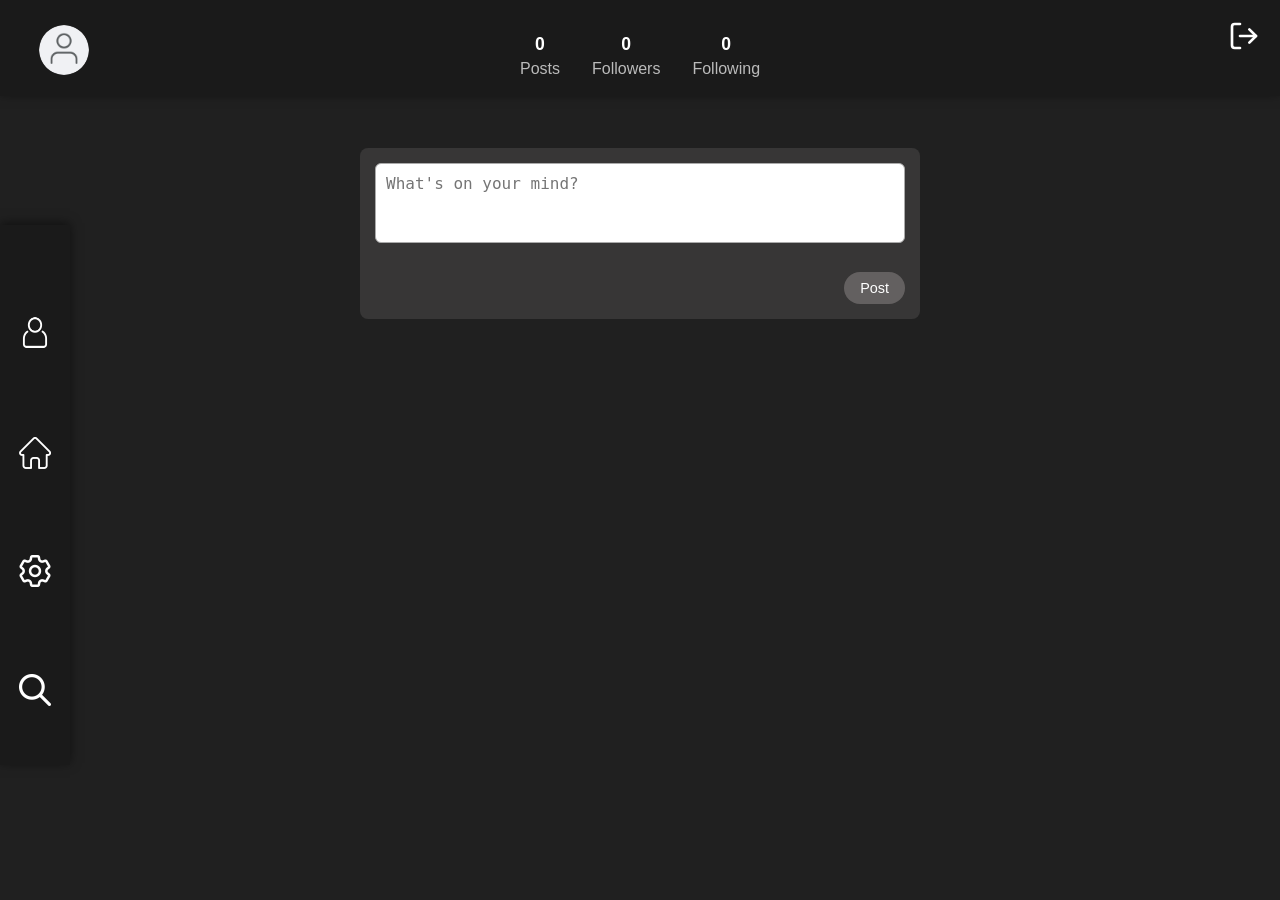
<file: home.html>
<!DOCTYPE html>
<html lang="en">
<head>
  <meta charset="UTF-8">
  <meta name="viewport" content="width=device-width, initial-scale=1.0">
  <title>MyApp</title>
  <link rel="stylesheet" href="css/home.css">
</head>

<body class="home-page">

  <header class="home-header">

      <div id="pic-header">
        <img id="profile-pic" src="media/profile-picture.png">
        <span id="username-header"></span>
      </div>

      
      <div id="stats-header">
        <div class="stat">
          <span id="posts-count">0</span>
          <p>Posts</p>
        </div>

        <div class="stat">
          <span id="followers-count">0</span>
          <p>Followers</p>
        </div>

        <div class="stat">
          <span id="following-count">0</span>
          <p>Following</p>
        </div>
      </div>
          
      <div id="logout-window"> 
        <div id="logout-popup">
            <p> Are you sure you want to logout ?</p>
            <div id="buttons"> 
              <button id="Yes"> Yes </button> 
              <button id="No"> No </button>
            </div>
        </div>
      </div>
      
      <div id="logout-header">
         <img src="media/log-out.svg"> 
      </div>
      

  </header>
  
  <section>
    <div id="create-post">
      <textarea id="post-input" placeholder="What's on your mind?"></textarea>
      <button id="post-button">Post</button>
    </div>
  </section>

  <section>
    <div class="feed" id="feed"></div>
  </section>


  <section>
    <div id="post-window">

      <div id="post-window-content">

        <div id="arrow-back">
          <img src="media/chevron-left.svg">
        </div>

        <div class="post-header">
          <img id="detail-profile-pic" class="default-pic-post">
          <div>
            <div id="detail-username" class="post-username"></div>
            <div id="detail-timestamp" class="timestamp"></div>
          </div>
        </div>

        <div id="detail-content" class="box-inside-window"></div>

        <div class="post-actions">
          <button id="detail-like" class="like"> 
            <img src="media/heart.svg"> 
            <span id="like-count">0</span>
          </button>
          <button id="detail-comment" class="comment"> 
            <img src="media/message-circle.svg"> 
            <span id="comment-count">0</span>
          </button>
        </div>

        <div id="comments-section">
          <p class="comments-title">Comments</p>

            <div id="comments-list"></div>

            <div class="add-comment">
                <textarea id="comment-input" placeholder="Write a comment..."></textarea>
                <button id="comment-button">Reply</button>
          </div>
        </div>

      </div>
    </div>

  </section>


  

  <footer>
      <nav id="nav-bars">
      <a href="profile.html"> <img src="media/person.png" class="icon" height="35px"> </a>
      <a href="home.html"> <img src="media/home.png" class="icon"> </a>
      <a href="setting.html"> <img src="media/setting.png" class="icon"> </a>
      <a href="search.html"> <img src="media/search.png" class="icon"> </a>
        

      </nav>

    </footer>

    <script src="js/script.js"></script>


</body>
</html>
</file>
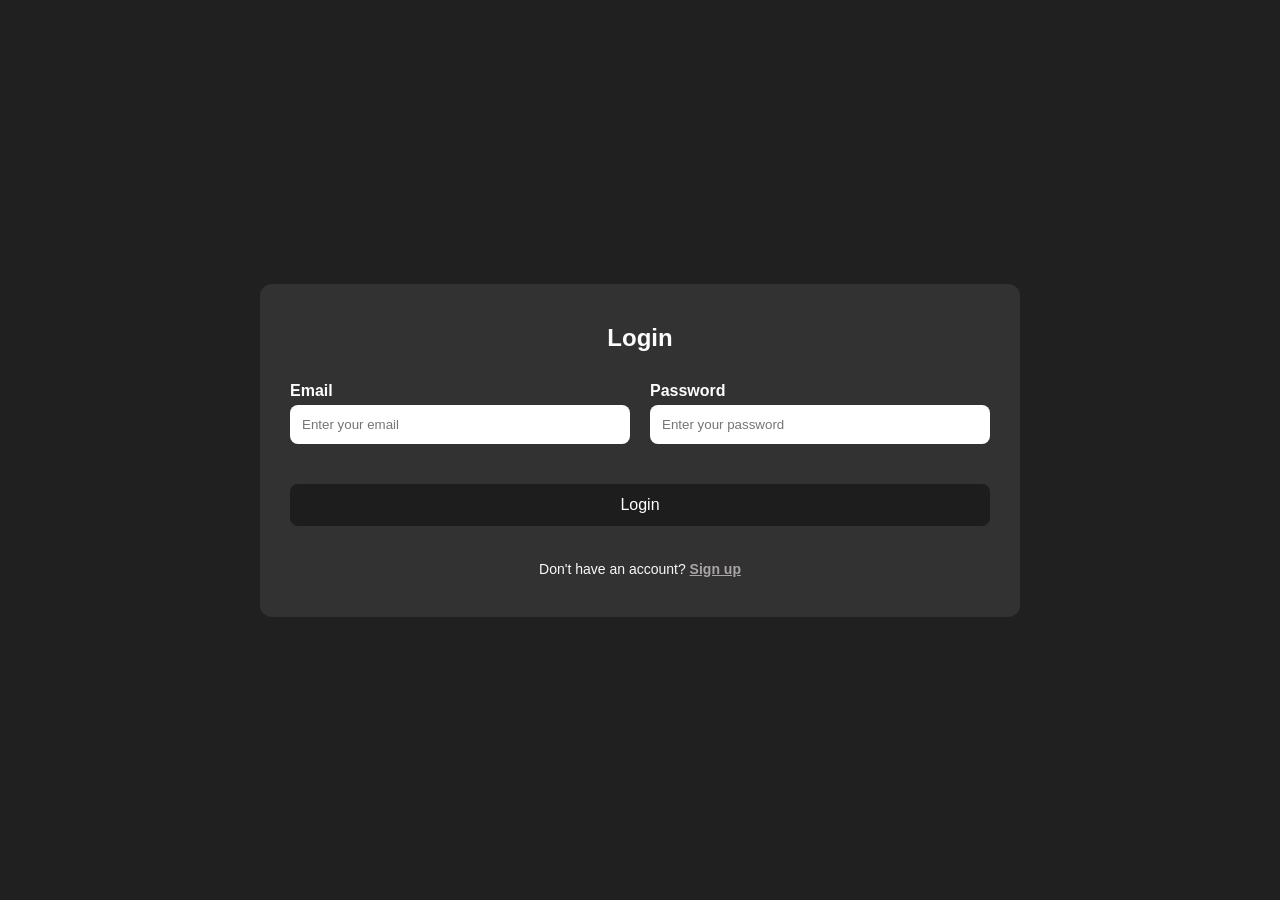
<file: login.html>
<!DOCTYPE html>
<html lang="en">
<head>
  <meta charset="UTF-8">
  <meta name="viewport" content="width=device-width, initial-scale=1.0">
  <title>Login</title>
  <link rel="stylesheet" href="css/login_register.css">
</head>


<body class = "login-page">

  <div class="form-container">

    <div class="form-box">
      <h2>Login</h2>

      <form>

        <div class="input-group">
          <label for="email">Email </label>
          <input type="email" id="email" placeholder="Enter your email">
        </div>

        <div class="input-group">
          <label for="password">Password</label>
          <input type="password" id="password" placeholder="Enter your password">
        </div>
    
        <button type="submit">Login</button>
        <p class="signup-link">Don't have an account? <a href="register.html">Sign up</a></p>
      
      </form>

    </div>
  </div>

  <script src="js/user_authentication.js"></script>

</body>
</html>
</file>
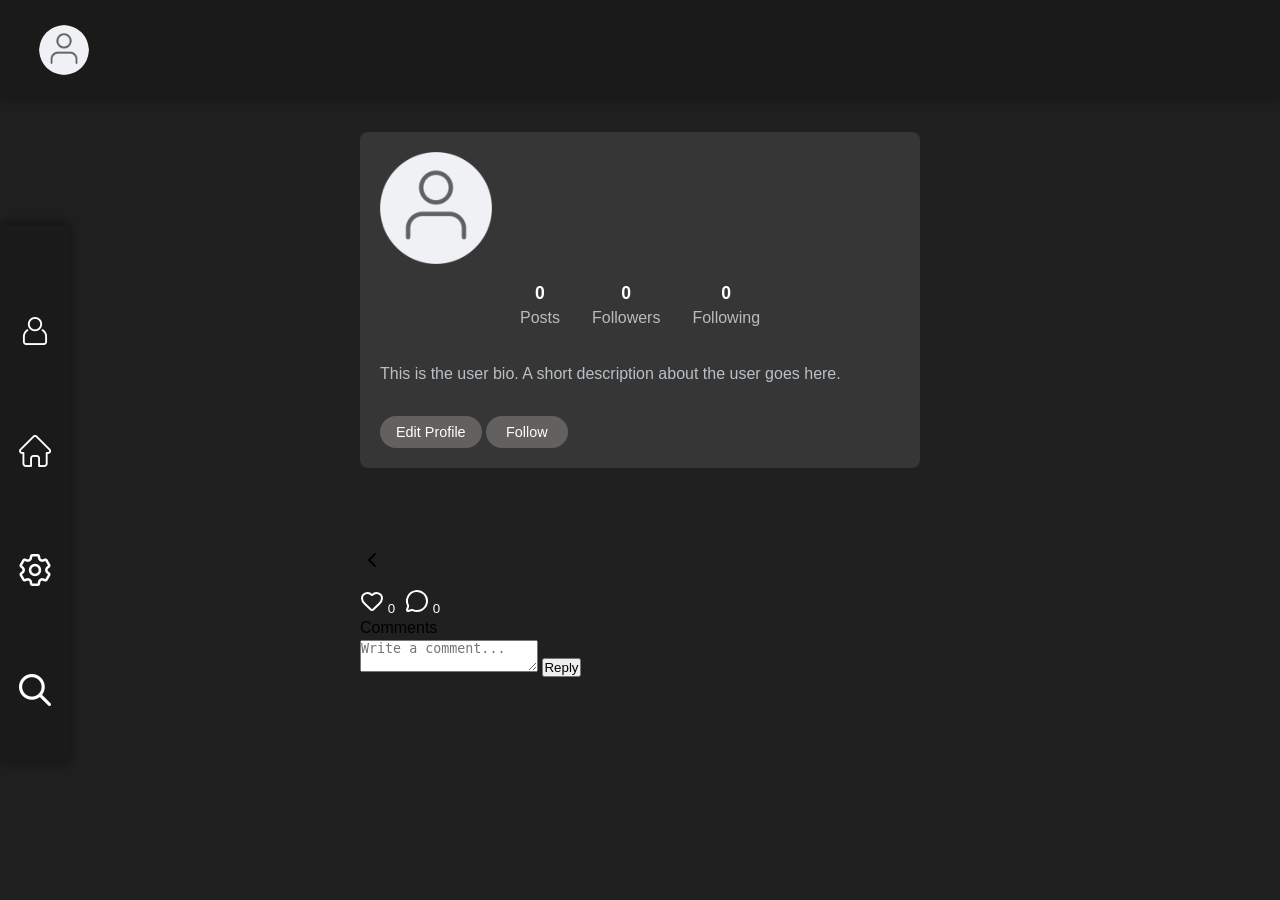
<file: profile.html>
<!DOCTYPE html>
<html lang="en">
<head>
  <meta charset="UTF-8">
  <meta name="viewport" content="width=device-width, initial-scale=1.0">
  <title>User Profile</title>
  <link rel="stylesheet" href="css/profile.css">
</head>
<body class="profile-page">

  

   

    <header class="profile">

      <div class="profile-header"> 
        <div id="pic-header">
          <img id="profile-pic" src="media/profile-picture.png">
          <span id="username-header"></span>
        </div>
      </div>
   
    
      <div class="profile-info">

        <img src="media/profile-picture.png" class="default-pic">
        <h2 id="username"></h2>

        <div id="stats-header">
        <div class="stat">
          <span id="posts-count">0</span>
          <p>Posts</p>
        </div>

        <div class="stat">
          <span id="followers-count">0</span>
          <p>Followers</p>
        </div>

        <div class="stat">
          <span id="following-count">0</span>
          <p>Following</p>
        </div>
      </div>


        <p id="bio">This is the user bio. A short description about the user goes here.</p>
        
        <button id="edit">Edit Profile</button>

        <button id="follow-button">Follow</button>

      </div>


    </header>

    <div id="edit-window">

        <div class="window-content">
          <h3>Edit Profile</h3>

          <input type="text" id="editFullname" placeholder="Full Name">
          <input type="text" id="editUsername" placeholder="Username">
          <input type="email" id="editEmail" placeholder="Email">
          <input type="text" id="editPhone" placeholder="Phone">
          <textarea id="editBio" placeholder="Bio"></textarea>

          <div class="window-buttons">
            <button id="save">Save</button>
            <button id="cancel">Cancel</button>

    </div>
  </div>
</div>
     

    <div id="my-posts-heading"></div>
    
    <section>
      <div id="my-posts"></div>
    </section>

    <section>
    <div id="post-window">

      <div id="post-window-content">

        <div id="arrow-back">
          <img src="media/chevron-left.svg">
        </div>

        <div class="post-header">
          <img id="detail-profile-pic" class="default-pic-post">
          <div>
            <div id="detail-username" class="post-username"></div>
            <div id="detail-timestamp" class="timestamp"></div>
          </div>
        </div>

        <div id="detail-content" class="box-inside-window"></div>

        <div class="post-actions">
          <button id="detail-like" class="like"> 
            <img src="media/heart.svg"> 
            <span id="like-count">0</span>
          </button>
          <button id="detail-comment" class="comment"> 
            <img src="media/message-circle.svg"> 
            <span id="comment-count">0</span>
          </button>
        </div>

        <div id="comments-section">
          <p class="comments-title">Comments</p>

            <div id="comments-list"></div>

            <div class="add-comment">
                <textarea id="comment-input" placeholder="Write a comment..."></textarea>
                <button id="comment-button">Reply</button>
          </div>
        </div>

      </div>
    </div>

  </section>

  

    <footer>
      <nav id="nav-bars">
        <a href="profile.html"> <img src="media/person.png" class="icon"> </a>
        <a href="home.html"> <img src="media/home.png" class="icon"> </a>
        <a href="setting.html"> <img src="media/setting.png" class="icon"> </a>
        <a href="search.html"> <img src="media/search.png" class="icon"> </a>
      </nav>

    </footer>

    <script src="js/script.js"></script>

 


</body>
</html>
</file>
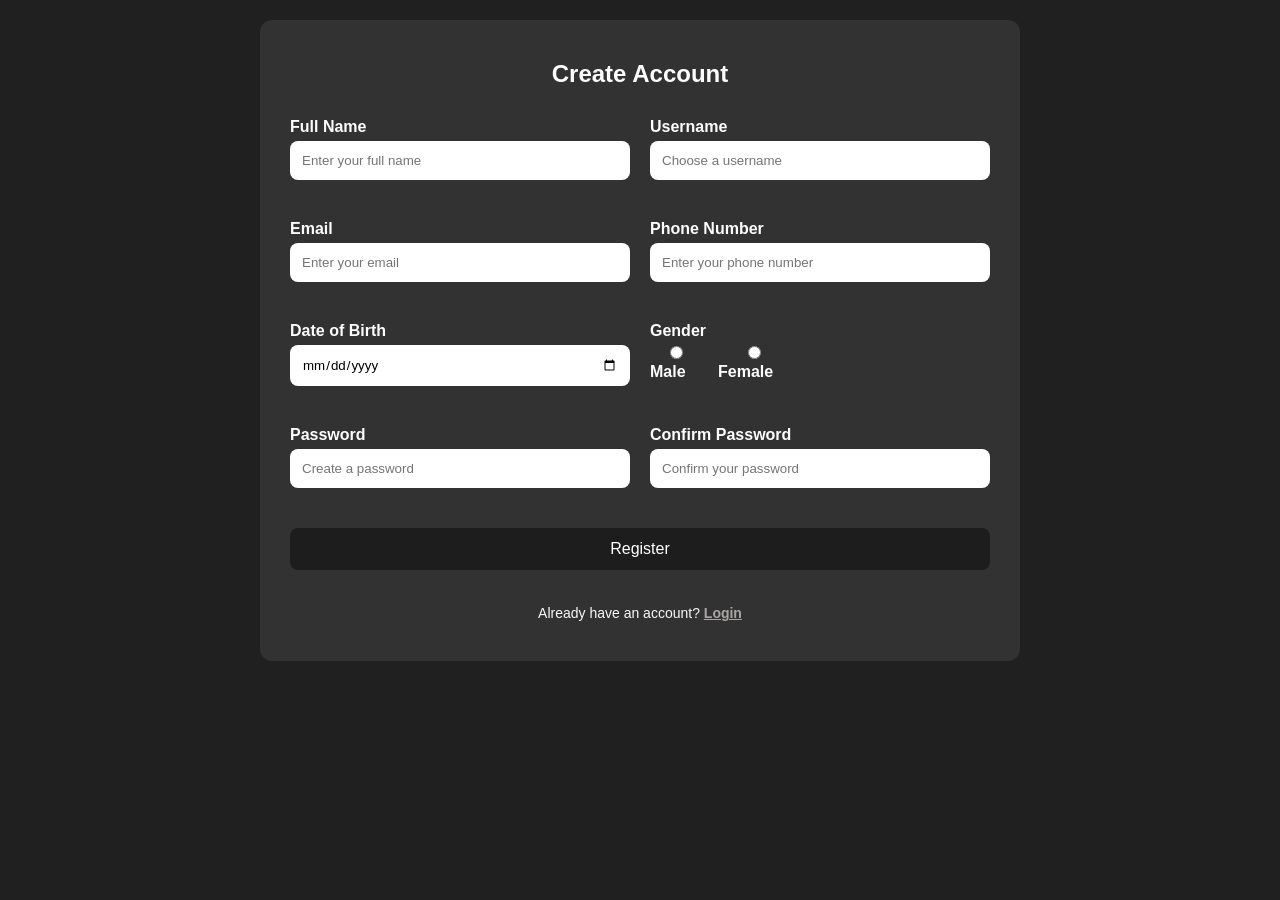
<file: register.html>
<!DOCTYPE html>
<html lang="en">
<head>
    <meta charset="UTF-8">
    <meta name="viewport" content="width=device-width, initial-scale=1.0">
    <title>Sign up</title>
    <link rel="stylesheet" href="css/login_register.css">
</head>
<body class = "register-page">

  <div class="form-container">
    <div class="form-box">
      <h2>Create Account</h2>

      <form>

        <div class="input-group">
          <label for="fullname">Full Name</label>
          <input type="text" id="fullname" placeholder="Enter your full name">
        </div>

        <div class="input-group">
          <label for="username">Username</label>
          <input type="text" id="username" placeholder="Choose a username">
        </div>

        <div class="input-group">
          <label for="email">Email</label>
          <input type="email" id="email" placeholder="Enter your email">
        </div>

        <div class="input-group">
          <label for="phone">Phone Number</label>
          <input type="tel" id="phone" placeholder="Enter your phone number">
        </div>

        <div class="input-group">
          <label for="dob">Date of Birth</label>
          <input type="date" id="dob">
        </div>

        <div class="input-group">
          <label>Gender</label>
          <div style="display:flex; gap:15px; color:white;">
            <label><input type="radio" name="gender" value="Male"> Male</label>
            <label><input type="radio" name="gender" value="Female"> Female</label>
          </div>
        </div>

        <div class="input-group">
          <label for="password">Password</label>
          <input type="password" id="password" placeholder="Create a password">
        </div>

        <div class="input-group">
          <label for="confirm-password">Confirm Password</label>
          <input type="password" id="confirm-password" placeholder="Confirm your password">
        </div>

        <button type="submit">Register</button>

        <p class="signup-link">
          Already have an account? <a href="login.html">Login</a>
        </p>

      </form>
    </div>
  </div>

  <script src="js/user_authentication.js"></script>
</body>
</html>
</file>
<file: css/home.css>
* {
  margin: 0;
  padding: 0;
  box-sizing: border-box;
}


body {
  font-family: Arial, sans-serif;
  background: #0d0d0dea;
  transition: all ease 250ms;
  line-height: 1.5;
}
.home-page{
  max-width: 600px;
  margin: 0 auto;
  padding: 20px;
}

/********* top header styling *********/
.home-header {
  position: fixed;
  top: 0;
  left: 0;
  background: #1a1a1a;;
  display: flex;
  align-items: center;
  justify-content: center;
  padding: 15px 20px;
  box-shadow: 0 -2px 10px rgba(0,0,0,0.5);
  width: 100%;
  z-index: 1;
}
/********* Top left of home screen *********/
#pic-header{
  display: flex;
  flex-direction: column;
  position: absolute;
  left: 10px;
}
#profile-pic{
  width: 50px;
  height: 50px;
  border-radius: 50%;
  cursor: pointer;
  margin-left: 1.8rem;
  margin-top: 3px;
}
#username-header{
  color: #fff;
  font-weight: bold;
  margin-left: 1rem;
  cursor: pointer;
}



/********* center of home screen *********/
#stats-header{
  display: flex;
  gap: 2rem;
  margin-top: 1rem;
}
.stat {
  display: flex;
  flex-direction: column;
  text-align: center;
  color: white;
}
.stat span {
  display: block;
  font-weight: bold;
  font-size: 1.1rem;
}
.stat p {
  font-size: 1rem;
  color: #bbb;
}
#stats-header span { 
  font-weight: bold;
  color: #ffffff;
}

/********* top right of home screen *********/

#logout-header img{
  width: 2rem;
  filter: invert(1);
  position: fixed;
  right: 20px;
  top: 20px;
  cursor: pointer;
}
#logout-header img:hover {
  transform: scale(1.1);  
  transition: 0.2s ease;
}
#logout-window {
  display: none;
  position: fixed;
  inset: 0;
  background: rgba(0,0,0,0.6);
  justify-content: center;
  align-items: center;
}
#logout-popup {
  background: #2b2b2b;
  padding: 40px;
  border-radius: 10px;
  width: 300px;
  display: flex;
  flex-direction: column;
  gap: 12px;
}
#logout-popup p{
  text-align: center;
  font-weight: bold;
  color: #ffffff;
}
#buttons {
  display: flex;
  justify-content: space-around;
}
#Yes, #No{
  background-color: #636060;
  color: #fff;
  border: none;
  padding: 8px 16px;
  border-radius: 20px;
  cursor: pointer;
  font-size: 0.9em;
  margin-top: 1.2rem;
}
#Yes:hover, #No:hover{
  background-color: #0d8ddb;
}



/********* create post styling *********/

#create-post {
  display: flex;
  flex-direction: column;
  gap: 10px;
  padding: 15px;
  border-radius: 8px;
  background-color: #373636;
  margin-top: 8rem;
  margin-bottom: 2rem;
}
#create-post textarea {
  width: 100%;
  min-height: 80px;
  resize: none;
  padding: 10px;
  border-radius: 6px;
  border: 1px solid #aaa;
  font-size: 1rem;
}
#create-post button {
  align-self: flex-end;
  background-color: #636060;
  color: #fff;
  border: none;
  padding: 8px 16px;
  border-radius: 20px;
  cursor: pointer;
  font-size: 0.9em;
  margin-top: 1.2rem;
}
#create-post button:hover {
  background-color: #0d8ddb;
}



/********* feed styling *********/
#feed {
  display: flex;
  flex-direction: column;
  justify-content: center;
  padding-left: 2rem;
  padding-right: 2rem;
}
.post {
  background-color: #373636;
  padding: 15px;
  margin-bottom: 15px;
  border-radius: 8px;
  cursor: pointer;
}
.default-pic-post {
  display: block;
  width: 3rem;
  margin-left: 0.8rem;
}
.post-header {
  display: flex;
  justify-content: flex-start;
  gap: 8px;
  font-size: 0.9em;
  color: #ffffff;
  margin-bottom: 8px;
  align-items: center;
}
.post-username {
  font-weight: bold;
  color: #ffffff;
}

.timestamp {
  font-size: 0.8em;
  color: #bbbbbb;
}
.post-content {
  font-size: 1em;
  color: #ffffff;
  margin-top: 8px;
}
.post-actions {
  display: flex;
  gap: 10px;
  margin-top: 10px;
}
.like,
.comment {
  background: none;      
  border: none;                
  cursor: pointer;   
  filter: invert(1);
  z-index: 0;
}
.like-count,
.comment-count{
  font-weight: bold;
  font-size: 1rem;
  vertical-align: super;
}
.like:hover img,
.comment:hover img,
#arrow-back:hover img,
.post-username:hover,
.default-pic-post:hover,
#username-header:hover,
#profile-pic:hover {
  transform: scale(1.1);  
  transition: 0.2s ease;
}
#like-count, #comment-count{
  vertical-align: super;
  font-weight: bold;
  font-size: 1rem;
}
#post-window{
  display: none;
  position: fixed;
  left: 0;
  top: 0;
  width: 100%;
  height: 100%;
  background-color: rgba(0,0,0,0.7);
  justify-content: center;
  align-items: center;
  z-index: 1000;
}
#post-window-content{
  background-color: #2a2a2a;
  width: 75%;
  max-width: 900px;
  max-height: 85vh;
  max-width: 500px;
  overflow-y: auto;
  padding: 40px;
  border-radius: 12px;
  position: relative;
}
.box-inside-window{
  background: #2b2b2b;
  padding: 20px;      
  border-radius: 14px;
  border: 1px solid rgba(255,255,255,0.6); 
  color: #ffffff;
}
#arrow-back{
  filter: invert(1);
  margin-bottom: 1rem;
  cursor: pointer;
}

#comments-section{
  display: none;
  margin-top: 2rem;
}
.comments-title {
  color: white;
  font-weight: bold;
  margin-bottom: 0.5rem;
}
.comment-box {
  background-color: #373636;
  padding: 12px;
  margin-top: 10px;
  border-radius: 8px;
}
.comment-header {
  display: flex;
  align-items: center;
  gap: 8px;
  color: #ffffff;
  margin-bottom: 6px;
}
.comment-content {
  color: #ffffff;
  font-size: 0.9em;
}
.add-comment {
  display: flex;
  flex-direction: column;
  gap: 8px;
  margin-top: 12px;
}
#comment-input {
  width: 100%;
  min-height: 60px;
  padding: 8px;
  border-radius: 6px;
  border: none;
  resize: vertical;
}
#comment-button {
  align-self: flex-end;
  background-color: #636060;
  color: #fff;
  border: none;
  padding: 8px 16px;
  border-radius: 20px;
  cursor: pointer;
  font-size: 0.9em;
  margin-top: 0.8rem;
}
#comment-button:hover {
  background-color: #0d8ddb;
}





/********** home screen footer **********/
footer {
  position: fixed;
  bottom: 0;
  left: 0;
  width: 100%;
  background-color: #1a1a1a; 
  padding: 12px 0;
  box-shadow: 0 -2px 10px rgba(0,0,0,0.5);
}
#nav-bars{
  display: flex;
  flex-direction: row;
  justify-content: space-around;
}
.icon{
  width: 2rem;
  filter: invert(1);
}
.icon:hover {
  transform: scale(1.1);  
  transition: 0.2s ease;
}




@media screen and (min-width: 700px){

footer{
  position: fixed;
  left: 0;
  height: 60%;
  top: 25%;
  width: 70px;
  padding-top: 50px;
  display: flex;
  flex-direction: column;
}
#nav-bars{
  flex: 1;
  display: flex;
  flex-direction: column;
  align-items: center;
  justify-content: space-around;
}

}
</file>
<file: css/login_register.css>
* {
  box-sizing: border-box;
  margin: 0;
  padding: 0;
  font-family: 'Segoe UI', Tahoma, Geneva, Verdana, sans-serif;
  
}

body {
  height: 100vh;
  display: flex;
  justify-content: center;
  align-items: center;
  background: #0d0d0dea;
  transition: all ease 250ms;
}

.register-page{
  align-items: flex-start; 
}

.form-container {
  width: 100%;
  max-width: 400px;
  padding: 20px;
}

.form-box {
  background: rgba(85, 82, 82, 0.359);
  padding: 40px 30px;
  border-radius: 12px;
  text-align: center;
}


.form-box h2 {
  margin-bottom: 30px;
  color: #fdfcfc;
}

.input-group {
  margin-bottom: 20px;
  text-align: left;
}

.input-group label {
  display: block;
  margin-bottom: 5px;
  font-weight: 600;
  color: #fefdfd;
}

.input-group input {
  width: 100%;
  padding: 12px;
  border: 0.1px;
  border-radius: 8px;
  outline: none;
  transition: 0.3s;
}

button {
  width: 100%;
  padding: 12px;
  border: none;
  border-radius: 8px;
  background: #1e1d1d;
  color: white;
  font-size: 16px;
  cursor: pointer;
  transition: 0.3s;
}

button:hover {
  background-color: #0d8ddb;
}

.signup-link {
  margin-top: 15px;
  font-size: 14px;
  color: #f9f9f9;
}

.signup-link a {
  color: #aaa4a4;
  font-weight: 600;
}

@media screen and (min-width: 700px){

  .form-container {
    max-width: 800px;  /* allow it to expand */
    width: 90%;
  }

   form {
    display: grid;
    grid-template-columns: 1fr 1fr;
    gap: 20px;
  }

  form button,
  .signup-link { /* allow it to strech to two columns */
    grid-column: span 2;
  }

}
</file>
<file: css/profile.css>
* {
  margin: 0;
  padding: 0;
  box-sizing: border-box;
}

body {
  font-family: Arial, sans-serif;
  background: #0d0d0dea;
  transition: all ease 250ms;
  line-height: 1.5;
}
.profile-page {
  max-width: 600px;
  margin: 0 auto;
  padding: 20px;
}
/********* top header styling *********/
.profile-header{
  position: fixed;
  top: 0;
  left: 0;
  background: #1a1a1a;
  display: flex;
  align-items: center;
  justify-content: center;
  padding: 15px 20px;
  box-shadow: 0 -2px 10px rgba(0,0,0,0.5);
  height: 100px;
  width: 100%;
  z-index: 1;
}
/********* Top left of home screen *********/
#pic-header{
  display: flex;
  flex-direction: column;
  position: absolute;
  left: 10px;
}
#profile-pic{
  width: 50px;
  height: 50px;
  border-radius: 50%;
  cursor: pointer;
  margin-left: 1.8rem;
}
#username-header{
  color: #fff;
  font-weight: bold;
  margin-left: 1rem;
  cursor: pointer;
}


.profile {
  background-color: #373636;
  padding: 20px;
  border-radius: 8px;
  margin-bottom: 20px;
  height: auto;
  display: flex;
  flex-direction: column;
  justify-content: center;
  margin-top: 7rem;
}
#follow-button{
  background-color: #636060;
  color: #fff;
  border: none;
  padding: 8px 20px;
  border-radius: 20px;
  cursor: pointer;
  font-size: 0.9em;
  margin-top: 1.2rem;
}
.default-pic {
  display: block;
  justify-self: center;
  width: 7rem;
}
#username {
  font-size: 1.5em;
  font-weight: bold;
  color: #ffffff;
  justify-self: center;
}
#bio {
  margin: 10px 0;
  color: #b9c0c5;
  margin-top: 2rem;
}
#stats-header{
  display: flex;
  gap: 2rem;
  margin-top: 1rem;
  justify-content: center;
}
.stat {
  display: flex;
  flex-direction: column;
  text-align: center;
  color: white;
}
.stat span {
  display: block;
  font-weight: bold;
  font-size: 1.1rem;
}
.stat p {
  font-size: 1rem;
  color: #bbb;
}
#stats-header span { 
  font-weight: bold;
  color: #ffffff;
}


#edit,#save,#cancel {
  background-color: #636060;
  color: #fff;
  border: none;
  padding: 8px 16px;
  border-radius: 20px;
  cursor: pointer;
  font-size: 0.9em;
  margin-top: 1.2rem;
}
#edit:hover,
#save:hover,
#cancel:hover,
#follow-button:hover{
  background-color: #0d8ddb;
}



#edit-window {
  display: none;
  position: fixed;
  inset: 0;
  background: rgba(0,0,0,0.6);
  justify-content: center;
  align-items: center;
}

.window-content {
  background: #2b2b2b;
  padding: 20px;
  border-radius: 10px;
  width: 300px;
  display: flex;
  flex-direction: column;
  gap: 12px;
}

.window-content input,
.window-content textarea {
  width: 100%;
  padding: 12px;
  border: 0.1px;
  border-radius: 8px;
  outline: none;
  transition: 0.3s;
}

.window-buttons {
  display: flex;
  justify-content: space-between;
}
.window-content h3 {
  color: #ffffff;
}

#my-posts-heading{
  margin-top: 5rem;
  font-weight: bold;
  color: #ffffff;
  margin-bottom: 1rem;
  margin-left: 2.5rem;
}


#my-posts{
  display: flex;
  flex-direction: column;
  justify-content: center;
  padding-left: 2rem;
  padding-right: 2rem;
}
.post {
  background-color: #373636;
  padding: 15px;
  margin-bottom: 15px;
  border-radius: 8px;
}
.default-pic-post{
  display: block;
  width: 3rem;
  margin-left: 0.8rem;
}
.post-header {
  display: flex;
  justify-content: flex-start;
  gap: 8px;
  font-size: 0.9em;
  color: #ffffff;
  margin-bottom: 8px;
}
.post-username {
  font-weight: bold;
  color: #ffffff;
}
.timestamp {
  font-size: 0.8em;
  color: #bbbbbb;
}
.post-content {
  font-size: 1em;
  color: #ffffff;
}
.post-actions{
  display: flex;
  gap: 10px;
  margin-top: 10px;
}
.like,
.comment {
  background: none;      
  border: none;                
  cursor: pointer;   
  filter: invert(1); 
}
.like:hover img,
.comment:hover img {
  transform: scale(1.1);  
  transition: 0.2s ease;
}
.like-count,
.comment-count{
  font-weight: bold;
  font-size: 1rem;
  vertical-align: super;
}

/********** profile screen footer **********/
footer {
  position: fixed;
  bottom: 0;
  left: 0;
  width: 100%;
  background-color: #1a1a1a; 
  padding: 12px 0;
  box-shadow: 0 -2px 10px rgba(0,0,0,0.5);
}
#nav-bars{
  display: flex;
  flex-direction: row;
  justify-content: space-around;
}
.icon{
  width: 2rem;
  filter: invert(1);
}
.icon:hover {
  transform: scale(1.1);  
  transition: 0.2s ease;
}


@media screen and (min-width: 700px){

footer{
  position: fixed;
  left: 0;
  height: 60%;
  top: 25%;
  width: 70px;
  padding-top: 50px;
  display: flex;
  flex-direction: column;
}
#nav-bars{
  flex: 1;
  display: flex;
  flex-direction: column;
  align-items: center;
  justify-content: space-around;
}

}
</file>
